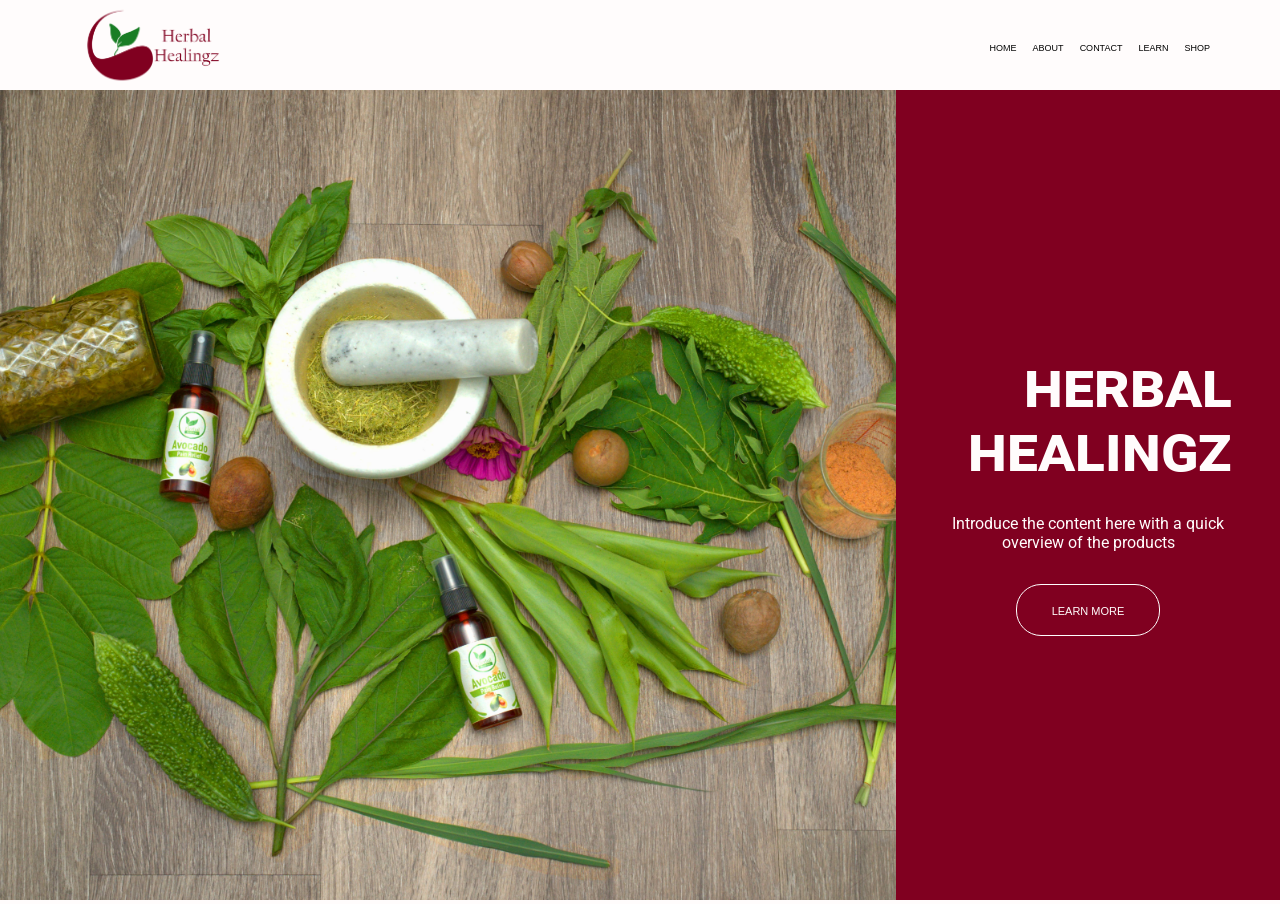
<file: index.html>
<!DOCTYPE html>
<html>
    <head>
        <link rel="stylesheet" href="./style/style.css">
        <link rel="preconnect" href="https://fonts.googleapis.com">
        <link rel="preconnect" href="https://fonts.gstatic.com" crossorigin>
        <link href="https://fonts.googleapis.com/css2?family=Roboto:ital,wght@0,100;0,300;0,400;0,500;0,700;0,900;1,100;1,300;1,400;1,500;1,700;1,900&display=swap" rel="stylesheet">
    </head>
    <body>
        <section class="main flex-item flex-column">
            <header>
                <div class="header-content flex-item">
                    <div class="logo">
                        <img src="./assets/hs_logo1_0.png" alt="herbalhealingslogo">
                    </div>
                    <nav>
                        <a href="./index.html"><button>Home</button></a>
                        <a href="./about.html"><button>About</button></a>
                        <a href="./contact.html"><button>Contact</button></a>
                        <a href="./learn.html"><button>Learn</button></a>
                        <a href="./shop.html"><button>Shop</button></a>
                    </nav>
                </div>
            </header>
            <main>
                <div class="banner flex-item">
                    <div class="banner-img">
                        <img src="./assets/DSC04272_1.jpg" alt="">
                    </div>
                    <div class="banner-txt p-txt card-item flex-item flex-column">
                        <h3 class="h header-txt">Herbal Healingz</h1>
                        <p>Introduce the content here with a quick overview  of the products</p>
                        <a href="./shop.html"><button class="rounded-btn">Learn More</button></a>
                    </div>
                </div>
            </main>
        </section>
    </body>
</html>
</file>
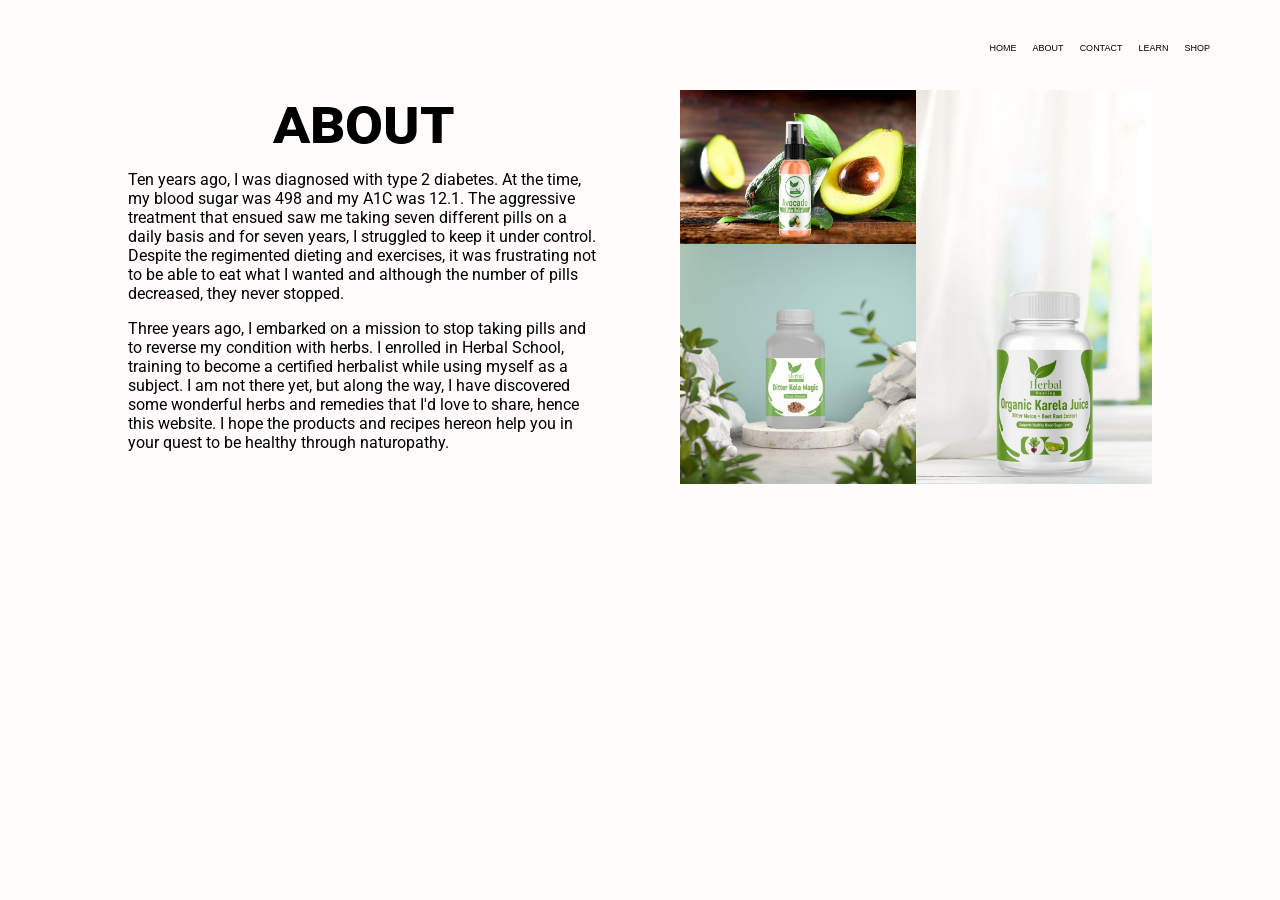
<file: about.html>
<!DOCTYPE html>
<html>
    <head>
        <link rel="stylesheet" href="./style/style.css">
        <link rel="preconnect" href="https://fonts.googleapis.com">
        <link rel="preconnect" href="https://fonts.gstatic.com" crossorigin>
        <link href="https://fonts.googleapis.com/css2?family=Roboto:ital,wght@0,100;0,300;0,400;0,500;0,700;0,900;1,100;1,300;1,400;1,500;1,700;1,900&display=swap" rel="stylesheet">
    </head>
    <body>
        <header>
            <div class="header-content flex-item">
                <div class="logo"></div>
                <nav>
                    <a href="./index.html"><button>Home</button></a>
                    <a href="./about.html"><button>About</button></a>
                    <a href="./contact.html"><button>Contact</button></a>
                    <a href="./learn.html"><button>Learn</button></a>
                    <a href="./shop.html"><button>Shop</button></a>
                </nav>
            </div>
        </header>
        <main>
            <section class="abt">
                <div class="abt-page flex-item">
                    <div class="abt-txt abt-item">
                        <h1 class="h header-txt">About</h1>
                        <p>
                            Ten years ago, I was diagnosed with type 2 diabetes. 
                            At the time, my blood sugar was 498 and my A1C was 12.1. 
                            The aggressive treatment that ensued saw me taking seven 
                            different pills on a daily basis and for seven years, 
                            I struggled to keep it under control. Despite the regimented 
                            dieting and exercises, it was frustrating not to be able to 
                            eat what I wanted and although the number of pills decreased, they never stopped.
                        </p>
                        <p>
                            Three years ago, I embarked on a mission to stop taking pills 
                            and to reverse my condition with herbs. I enrolled in Herbal School, 
                            training to become a certified herbalist while using myself as a subject. 
                            I am not there yet, but along the way, I have discovered some wonderful 
                            herbs and remedies that I'd love to share, hence this website. 
                            I hope the products and recipes hereon help you in your quest 
                            to be healthy through naturopathy.
                        </p>
                    </div>
                    <div class="abt-imgs abt-item">
                        <div class="grid-container">
                            <div class="grid-items gi1">
                                <img src="./assets/av_pa_re.jpeg" alt="">
                            </div>
                            <div class="grid-items gi2">
                                <img src="./assets/b_ko_ma.jpeg" alt="">
                            </div>
                            <div class="grid-items gi3">
                                <img src="./assets/o_kar_j.jpeg" alt="">
                            </div>
                        </div>
                    </div>
                </div>
            </section>
        </main>
    </body>
</html>
</file>
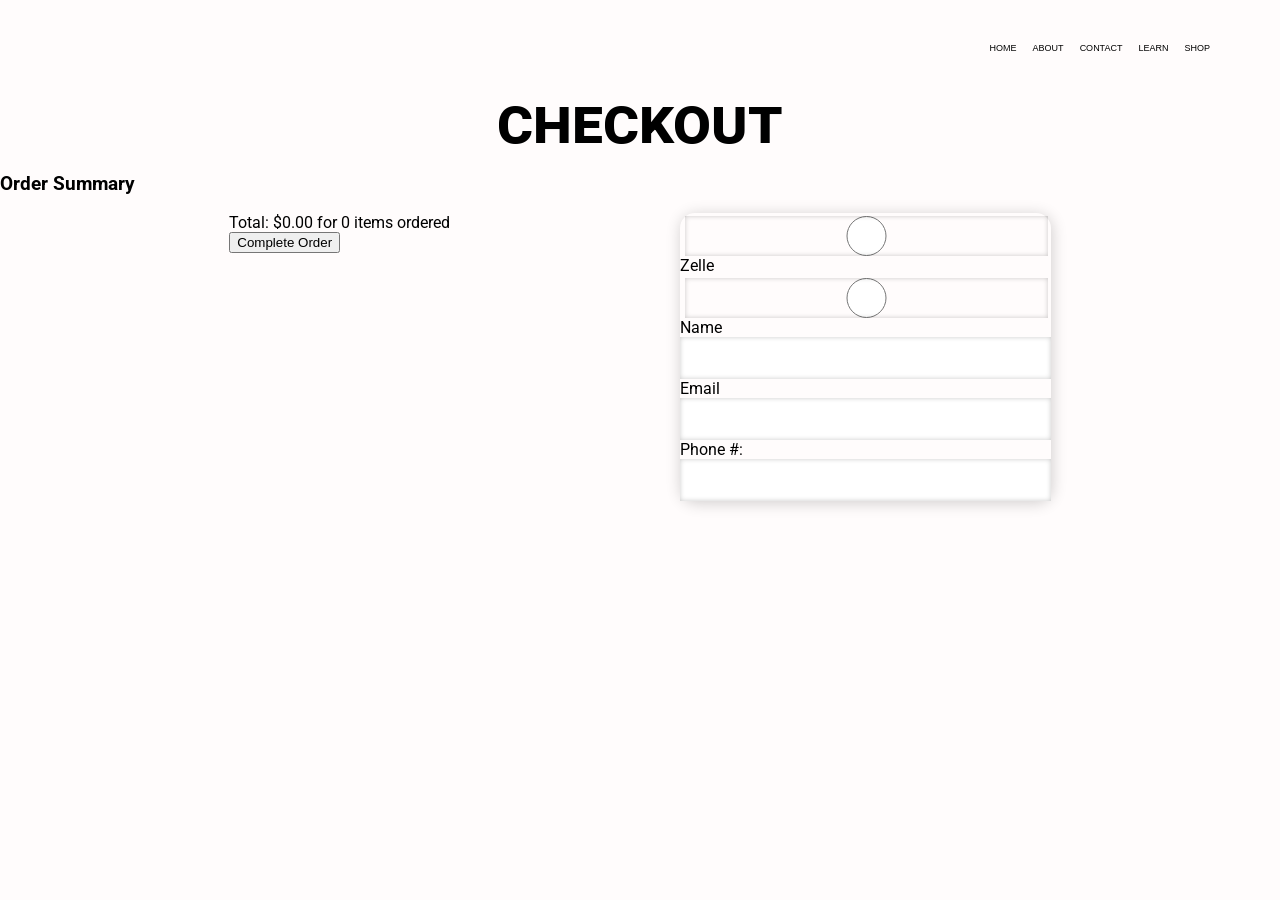
<file: checkout.html>
<!DOCTYPE html>
<html>
    <head>
        <link rel="stylesheet" href="./style/style.css">
        <link rel="preconnect" href="https://fonts.googleapis.com">
        <link rel="preconnect" href="https://fonts.gstatic.com" crossorigin>
        <link href="https://fonts.googleapis.com/css2?family=Roboto:ital,wght@0,100;0,300;0,400;0,500;0,700;0,900;1,100;1,300;1,400;1,500;1,700;1,900&display=swap" rel="stylesheet">
    </head>
    <body>
        <header>
            <div class="header-content flex-item">
                <div class="logo"></div>
                <nav>
                    <a href="./index.html"><button>Home</button></a>
                    <a href="./about.html"><button>About</button></a>
                    <a href="./contact.html"><button>Contact</button></a>
                    <a href="./learn.html"><button>Learn</button></a>
                    <a href="./shop.html"><button>Shop</button></a>
                </nav>
            </div>
        </header>
        <main class="">
            <section class="checkout">
                <h1 class="h header-txt">Checkout</h1>
                <h3 class="summary">Order Summary</h3>
                <div class="order-container flex-item">
                    <div class="order-list">

                        <div class="order-total">Total: $<span class="total">0.00</span> for <span class="quantitiy">0</span> items ordered</div>
                        <button type="submit" class="place-order">Complete Order</button>
                    </div>
                    <div class="payment">
                        <form action="" class="customer flex-item flex-column">
                            
                            <input type="radio" name="zelle" id="z"><label for="zelle">Zelle</label>
                            <input type="radio" name="cashapp" id="c">
                            <label for="cname">Name</label>
                            <input type="text" name="cname" id="c-name">
                            <label for="cemail">Email</label>
                            <input type="email" name="cemail" id="c-email">
                            <label for="cphone">Phone #:</label>
                            <input type="tel" name="cphone" id="c-phone">
                            <div class="order">                             </div>
                        </form>
                    </div>
                </div>
                
            </section>
        </main>
        <script></script>
    </body>
</html>
</file>
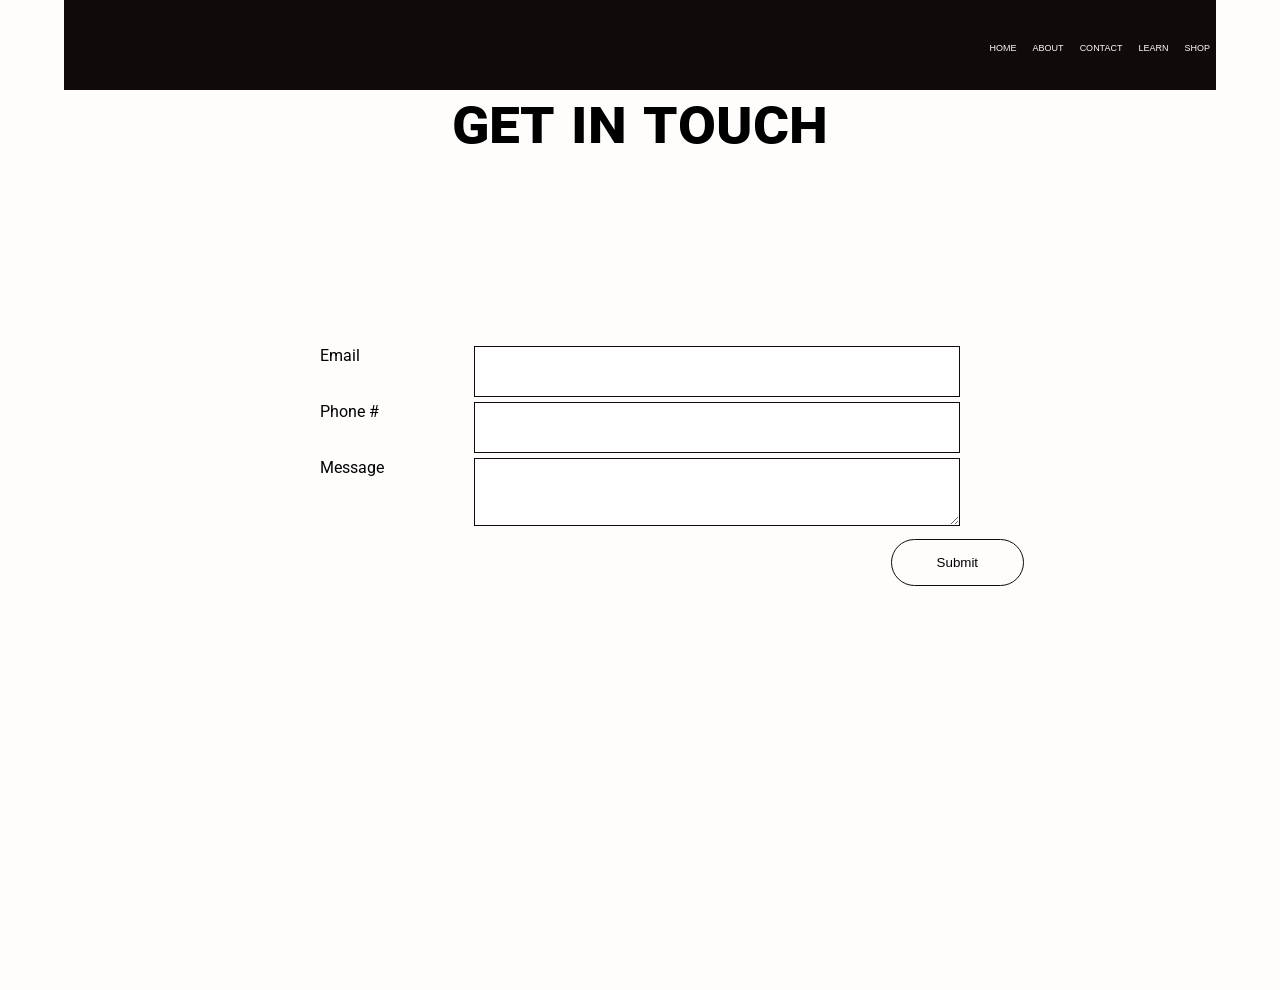
<file: contact.html>
<!DOCTYPE html>
<html>
    <head>
        <link rel="stylesheet" href="./style/style.css">
        <link rel="preconnect" href="https://fonts.googleapis.com">
        <link rel="preconnect" href="https://fonts.gstatic.com" crossorigin>
        <link href="https://fonts.googleapis.com/css2?family=Roboto:ital,wght@0,100;0,300;0,400;0,500;0,700;0,900;1,100;1,300;1,400;1,500;1,700;1,900&display=swap" rel="stylesheet">
        <style>
            .header-content{
                background-color: #100a0b;
            }
            nav a button{
                color: #fffcfc;
            }
        </style>
    </head>
    <body>
        <header>
            <div class="header-content flex-item">
                <div class="logo"></div>
                <nav>
                    <a href="./index.html"><button>Home</button></a>
                    <a href="./about.html"><button>About</button></a>
                    <a href="./contact.html"><button>Contact</button></a>
                    <a href="./learn.html"><button>Learn</button></a>
                    <a href="./shop.html"><button>Shop</button></a>
                </nav>
            </div>
        </header>
        <main class="contact">
            <h1 class="h header-txt">Get In Touch</h1>
            <form action="" method="post">
                <div class="form-group">
                    <label for="email">Email</label>
                    <input type="email">
                </div>
                <div class="form-group">
                    <label for="tel">Phone #</label>
                    <input type="tel">
                </div>
                <div class="form-group">
                    <label for="message">Message</label>
                    <textarea name="message" id="message"></textarea>
                </div>
            </form>
            <button type="submit">Submit</button>
        </main>
    </body>
</html>
</file>
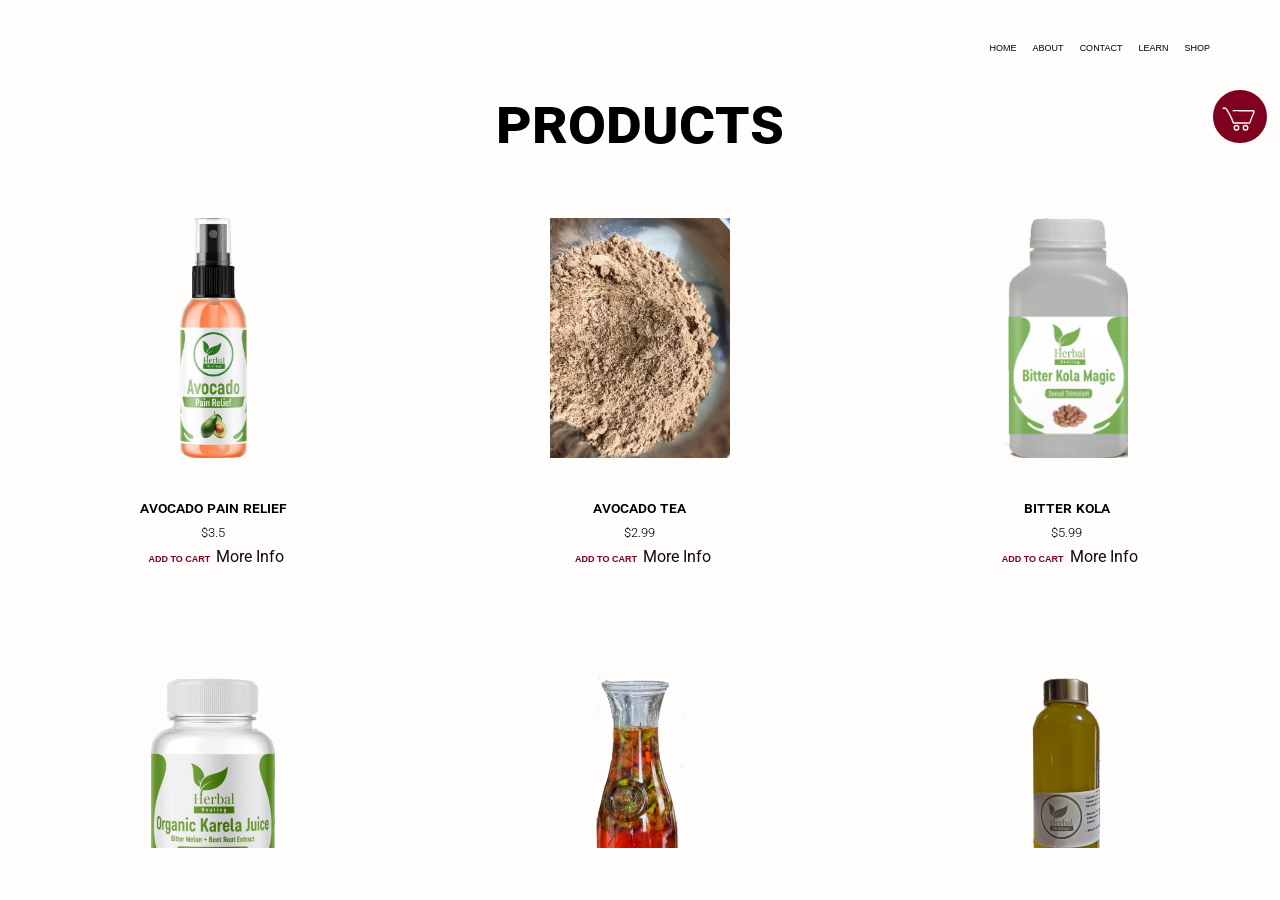
<file: products.html>
<!DOCTYPE html>
<html>
    <head>
        <link rel="stylesheet" href="./style/style.css">
        <link rel="preconnect" href="https://fonts.googleapis.com">
        <link rel="preconnect" href="https://fonts.gstatic.com" crossorigin>
        <link href="https://fonts.googleapis.com/css2?family=Roboto:ital,wght@0,100;0,300;0,400;0,500;0,700;0,900;1,100;1,300;1,400;1,500;1,700;1,900&display=swap" rel="stylesheet">
    </head>
    <body onload="ListProducts()">
        <section class="products">
            <header>
                <div class="header-content flex-item">
                    <div class="logo"></div>
                    <nav>
                        <a href="./main.html"><button>Home</button></a>
                        <a href="./about.html"><button>About</button></a>
                        <a href="./contact.html"><button>Contact</button></a>
                        <a href="./learn.html"><button>Learn</button></a>
                        <a href="./shop.html"><button>Shop</button></a>
                    </nav>
                </div>
            </header>
            <main>
                <h1 class="h header-txt">Products</h1>
                <div class="product-items grid-container">
                </div>
                <div class="flex-item flex-column" id="cart">
                    <button type="button" class="cart-toggle" id="toggle">
                        <img src="./assets/cart_bitmap.svg" alt="cart svg">
                    </button>
                    <div class="cart" id="cart-container">
                        <div class="cart-items" id="cart-items" aria-placeholder="Nothing here..yet!">
                        </div>
                        <div class="cart-total">
                            <h5>Total: $<span class="total"></span></h5>
                        </div>
                        <div class="checkout">
                            <button type="button"><a href="./checkout.html">Checkout</a></button>
                        </div>
                    </div>
                </div>
            </main>
        </section>
        <script src="./index.js"></script>
    </body>
</html>
</file>
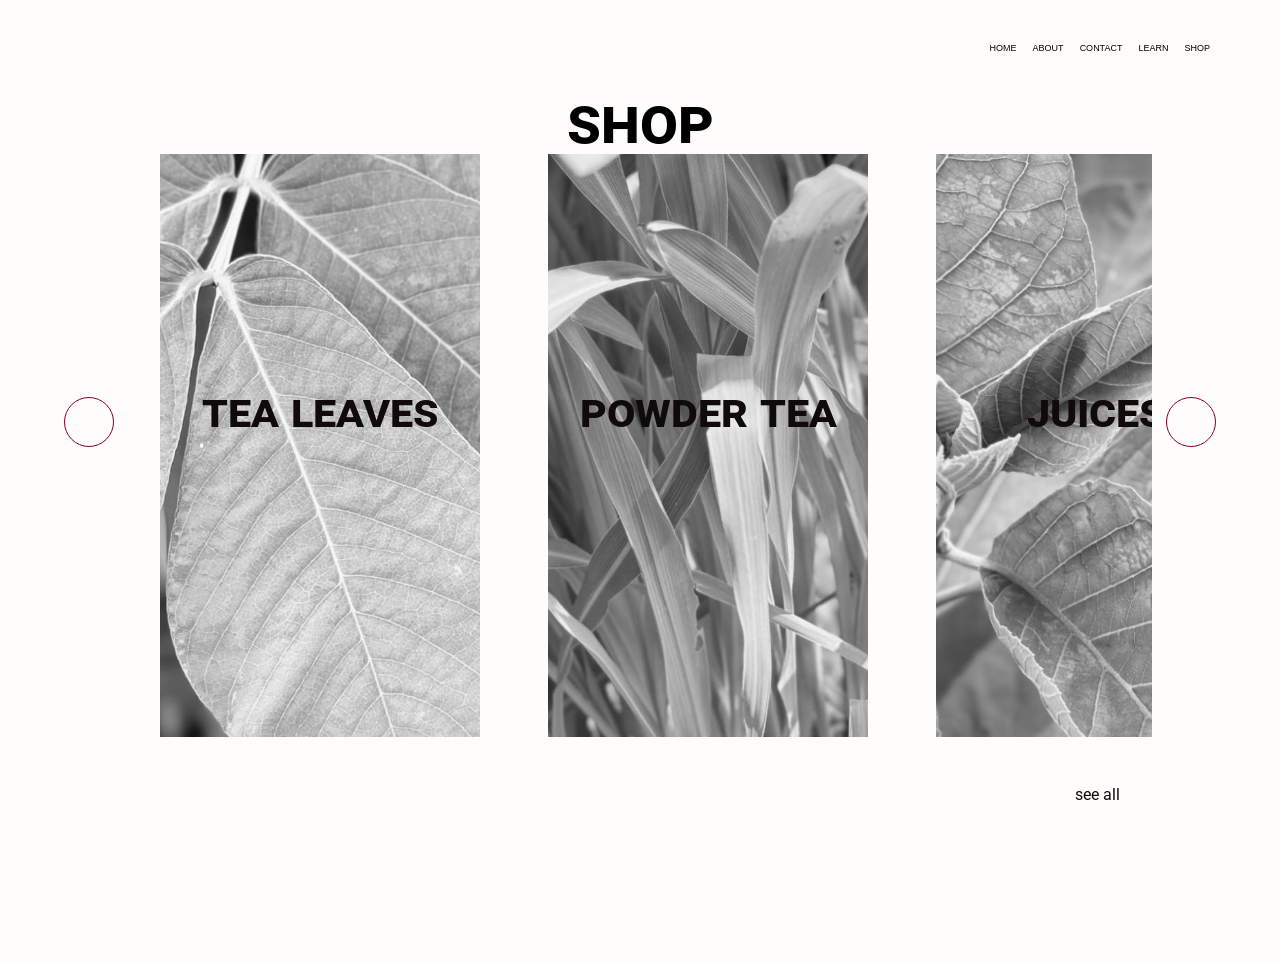
<file: shop.html>
<!DOCTYPE html>
<html>
    <head>
        <link rel="stylesheet" href="./style/style.css">
        <link rel="preconnect" href="https://fonts.googleapis.com">
        <link rel="preconnect" href="https://fonts.gstatic.com" crossorigin>
        <link href="https://fonts.googleapis.com/css2?family=Roboto:ital,wght@0,100;0,300;0,400;0,500;0,700;0,900;1,100;1,300;1,400;1,500;1,700;1,900&display=swap" rel="stylesheet">
    </head>
    <body>
        <section class="shop flex-item flex-column">
            <header>
                <div class="header-content flex-item">
                    <div class="logo"></div>
                    <nav>
                        <a href="./index.html"><button>Home</button></a>
                        <a href="./about.html"><button>About</button></a>
                        <a href="./contact.html"><button>Contact</button></a>
                        <a href="./learn.html"><button>Learn</button></a>
                        <a href="./shop.html"><button>Shop</button></a>
                    </nav>
                </div>
            </header>
            <main>
                <h1 class="h header-txt">Shop</h1>
                <div class="categories">
                    <div class="viewbox">
                        <a href="./products.html" id="tea_leaves">
                            <div class="category cat1">
                                <h2 class="h subttl">Tea Leaves</h2>
                                <img src="./assets/WhatsApp Image 2024-07-15 at 12.44.24 PM (2).jpeg" alt="">
                            </div>
                        </a>
                        <a href="./products.html" id="powder_teas">
                            <div class="category cat2">
                                <h2 class="h subttl">Powder Tea</h2>
                                <img src="./assets/WhatsApp Image 2024-07-15 at 12.44.25 PM.jpeg" alt="">
                            </div>
                        </a>
                        <a href="./products.html" id="juices">
                            <div class="category cat3">
                                <h2 class="h subttl">Juices</h2>
                                <img src="./assets/WhatsApp Image 2024-07-15 at 12.44.25 PM (1).jpeg" alt="">
                            </div>
                        </a>
                        <a href="./products.html" id="sprays_and_oils">
                            <div class="category cat4">
                                <h2 class="h subttl">Sprays & Oils</h2>
                                <img src="./assets/WhatsApp Image 2024-07-15 at 12.44.25 PM (3).jpeg" alt="">
                            </div>
                        </a>
                        <a href="">
                            <div class="category cat5">
                                <h2 class="h subttl">Item 5</h2>
                                <img src="./assets/WhatsApp Image 2024-07-15 at 12.44.25 PM (3).jpeg" alt="">
                            </div>
                        </a>
                    </div>
                    <div class="arrows flex-item">
                        <div class="arrow arrow1" id="left-arrow"></div>
                        <div class="arrow arrow2" id="right-arrow"></div>
                    </div>
                    <a href="./products.html" class="seeall">see all</a>
                </div>
            </main>
        </section>
        <script src="./shop.js"></script>
    </body>
</html>
</file>
<file: style/style.css>
:root{
    --primary-color: #800020;
    --secondary-color: #100a0b;
    --contrast: #fffcfc;
}
html{
    height: 100vh;
    overflow-y: hidden;
    background-color: var(--contrast);
}
body{
    font-family:'Roboto', sans-serif;
    height: 100%;
    margin: 0;
}
button:hover{
    cursor: pointer;
}
a:-webkit-any-link{
    text-decoration: none;
    color: var(--secondary-color);
}
a:-webkit-any-link:visited{
    color: var(--secondary-color);
}
header{
    height: 10%;
    width: 100%;
}
header .logo{
    height: 100%;
}
img{
    width: 100%;
    height: 100%;
    object-fit: cover;
    object-position: center;
}
section{
    height: 100%;
    position: relative
}
nav a button{
    border: none;
    text-align: center;
    font-variant-caps:all-small-caps;
    background-color: transparent;
}
h5{
    font-weight: lighter;
}
.card-item{
    height: 100%;
    min-width: 300px;
}
.card-item *{
    width: 75%;
    text-align: center;
    margin: 0 auto;
}
.flex-item{
    display: flex;
}
.flex-column{
    flex-direction: column;
}
.grid-container{
    display: grid;
}
.h{
    font-variant-caps: all-small-caps;
    font-weight: bold;
    font-size: 4em;
    line-height: 1em;
    margin: 0 auto;
    text-align: center;
}
.h.subttl{
    font-size: 3em;
}
.header-content{
    height: 100%;
    width: 90%;
    margin: auto;
    align-items: center;
    justify-content: space-between;
}
.rounded-btn{
    width: 50% !important; 
    font-size: 1em;
    font-weight: 100;
    font-variant-caps:all-small-caps;
    padding: 1em;
    border: 1px solid var(--secondary-color);
    border-radius: 25px;
    background-color: transparent;
}
/*MAIN PAGE*/
.main header{
    height: 10%;
}
.main main{
    height: 90%;
}
.main .banner{
    height: 100%;
    width: 100%;
}
.banner-img{
    width: 70%;
}
.main .card-item{
    width: 30%;
    color: var(--contrast);
    background-color: var(--primary-color);
    justify-content: center;
    gap: 2em;
}
.main h3{text-align:right;}
.main .rounded-btn{
    border-color: var(--contrast);
    color: var(--contrast);
}
/*ABOUT PAGE*/
.abt-page{
    width: 80%;
    margin: auto;
    gap: 5em;
}
.abt-item{
    width: 50%;
}
.abt .grid-container{
    height: 100%;
    grid-template-columns: auto auto;
    object-fit: cover;
}
.abt .grid-items{
    height: 100%;
    width: 100%;
    background-color: var(--primary-color);
}
.gi2{
    background-color: #100a0b;
}
.abt .gi3{
    grid-column: 2;
    grid-row: 1/ span 2;
}
/*CONTACT*/
.contact{
    height: 100%;
}
.contact form{
    height: 20%;
    width: 50%;
    margin: 15% auto 0 auto;
    display: grid;
    grid-row-gap: 5px;
}
.contact form input,textarea{
    width: 75%;
    border: 1px solid var(--secondary-color);
}
.contact .form-group{
    display: flex;
    justify-content: space-between;
}
.contact button{
    width: 10em;
    background-color: transparent;
    border: 1px solid var(--secondary-color);
    border-radius: 50px;
    margin-top: 1em;
    padding: 15px;
    position: absolute;
    right: 20%;
}
/*SHOP PAGE*/
.shop main{
    height: 90%;
}
.categories{
    height: 100%;
    width: 100%;
    overflow-x: scroll;
    white-space: nowrap;
    position: relative;
}
.categories::-webkit-scrollbar,.viewbox::-webkit-scrollbar{
    display: none;
}
.category{position: relative;}
.category h2{
    position: absolute;
    top: 40%;
    left: 0;
    right: 0;
    height: 2em;
    width: 100%;
    z-index: 5;
}
.category img{
    filter: grayscale(5);
}
.category img:hover{
    filter: none;
    object-position: right;
    transition-duration: 2500ms;
}
.viewbox{
    height: 80%;
    width: 80%;
    margin: auto;
    position: relative;
    overflow-x: scroll;
}
.viewbox a{
    height: 90%;
    width: 20em;
    margin: 0 2em;
    display: inline-block;
}
.category{
    height: 100%;
    width: 100%;
    display: inline-block;
}
.arrows{
    height:fit-content;
    width: 90%;
    position: relative;
    bottom: 50%;
    justify-content: space-between;
    margin: auto;
}
.arrow{
    height: 3em;
    width: 3em;
    border-radius: 50%;
    border: 1px solid var(--primary-color);
    cursor: pointer;
}
.seeall{
    position: absolute;
    bottom: 10em;
    right: 10em;
}
/*PRODUCTS PAGE*/
.products main{
    position: relative;
}
.products h1{
    text-align:center;
    margin-bottom: 1em;
}
.product-items{
    overflow-y: scroll;
    white-space: nowrap;
}
.product-items::-webkit-scrollbar-thumb{
    background: var(--primary-color);
}
.product-items.grid-container{
    grid-template-columns: auto auto auto;
    height: 70vh;
    justify-items: center;
    row-gap: 10em;
}
.products .product-gi{
    min-height: 300px;
    min-width: 300px;
}
.product-img div{width: 100%;}
.product-gi .item-img{
    height: 80%;
    display: flex;
    justify-content: center;
}
.product-gi .item-info{
    text-align: center;
    margin-top: 2em;
}
.product-gi .item-info h5{
    font-weight: 300;
    margin: 0.5em;
}
.product-gi .item-info .name{
    font-weight: 500;
    font-size: 1em;
    font-variant-caps: all-petite-caps;
}
.products .item-info button, .removefromcart{
    border: none;
    background-color: transparent;
    color: var(--primary-color);
    font-weight: bold;
    font-variant-caps: all-petite-caps;
}
.products .item-img img{
    width: auto;
}
#cart{
    position: absolute;
    right: 0;
    top: 0;
    height: 0;
    width: 30vw;
}
.cart-toggle{
    position: absolute;
    top: 0;
    right: 1em;
    height: 4em;
    width: 4em;
    border: none;
    border-radius: 50%;
    background-color: var(--primary-color);
    z-index: 1;
}
.cart{
    height: 100%;
    width: 100%;
    display: none;
    backdrop-filter: blur(15px);
    -webkit-backdrop-filter: blur(15px);
    box-shadow: -4px 4px 15px 0px #0000004d;
}
.cart .checkout button{
    background-color: var(--primary-color);
    padding: 15px;
    border: none;
    border-radius: 50px;
}
.cart button a{color: var(--contrast);}
.cart-items{
    overflow-y: scroll;
    max-height: 75%;
}
.cart-item{
    background-color: var(--contrast);
    border-radius: 50px;
}
/*CHECKOUT*/
.order-container{
    justify-content: space-evenly;
}
.checkout form input{
    box-shadow: inset 0px 0px 5px 0px #00000036;
    height: 3em;
    border: none;
}
.payment{
    width: 29%;
    height: 80%;
    border-radius: 15px;
    box-shadow: 1px 2px 15px #00000030;
}
</file>
